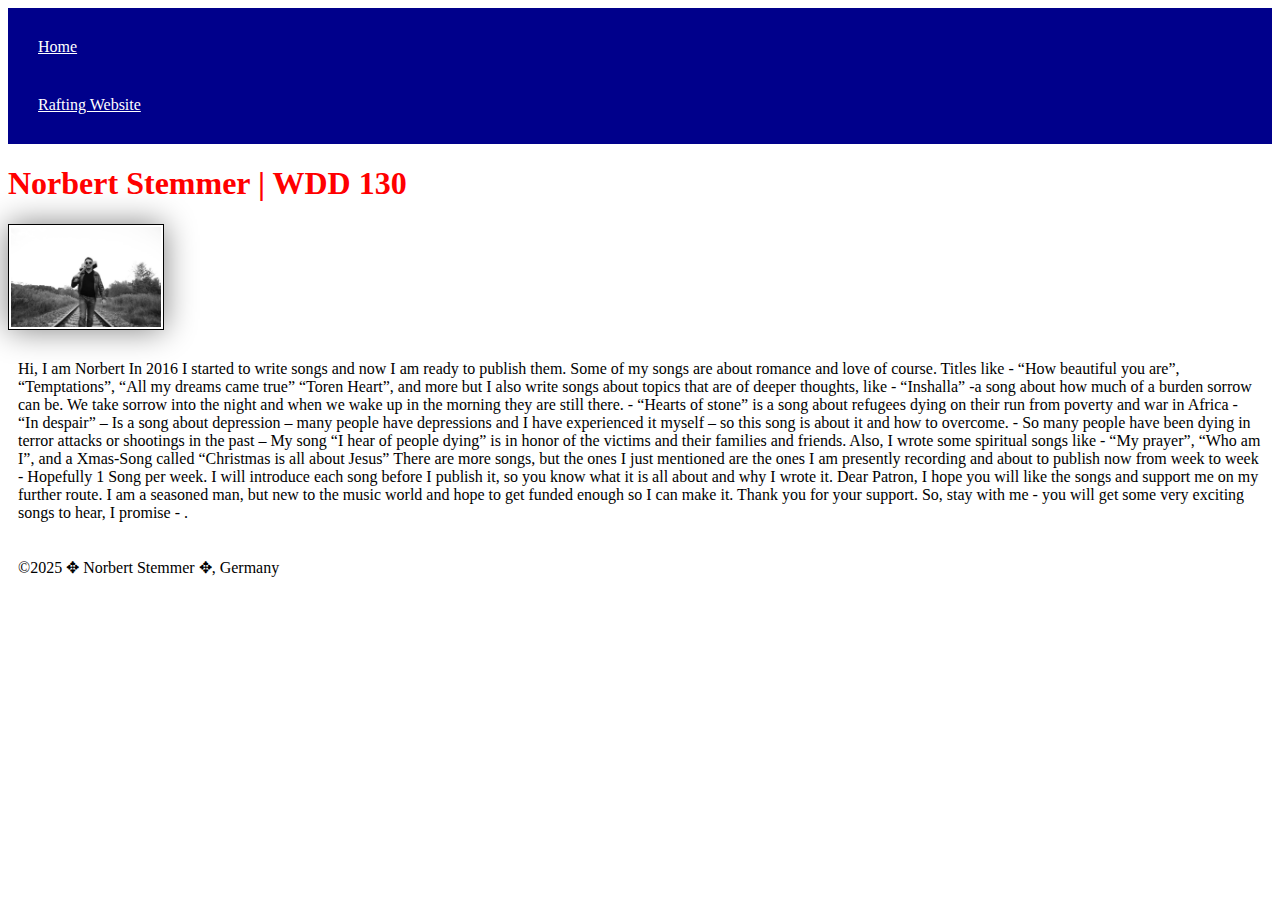
<file: index.html>
<!DOCTYPE html>
<html lang="en">
    <head>
        <meta charset="UTF-8">
        <meta name="viewport" content="width_device-width, initial-scale=1.0">
        <title>Norbert Stemmer | Songwriter | WDD130</title>
        <link rel="stylesheet" href="styles/styles.css"
    </head>
<body>
<header>
    <nav>
        <a href="#">Home</a>
        <a href="wwr/">Rafting Website</a>
    </nav>
</header>
<main>
    <h1>Norbert Stemmer | WDD 130 </h1>
    <img src="images/profile.png" alt="Hello, my name is Norbert Stemmer" width="200">
    <p>Hi, I am Norbert
        In 2016 I started to write songs and now I am ready to publish them.  
        Some of my songs are about romance and love of course. 
        Titles like
        -	“How beautiful you are”, “Temptations”, “All my dreams came true” “Toren Heart”, and more
        but I also write songs about topics that are of deeper thoughts, like
        -	“Inshalla” -a song about how much of a burden sorrow can be. We take sorrow into the night and when we wake up in the morning they are still there.
        -	“Hearts of stone” is a song about refugees dying on their run from poverty and war in Africa
        -	“In despair” – Is a song about depression – many people have depressions and I have experienced it myself – so this song is about it and how to overcome.
        -	So many people have been dying in terror attacks or shootings in the past – My song “I hear of people dying” is in honor of the victims and their families and friends.
        Also, I wrote some spiritual songs like
        -	“My prayer”, “Who am I”, and a Xmas-Song called “Christmas is all about Jesus”
        There are more songs, but the ones I just mentioned are the ones I am presently recording and about to publish now from week to week - Hopefully 1 Song per week.
        I will introduce each song before I publish it, so you know what it is all about and why I wrote it.
        Dear Patron, I hope you will like the songs and support me on my further route. I am a seasoned man, but new to the music world and hope to get funded enough so I can make it. 
        Thank you for your support.
        So, stay with me - you will get some very exciting songs to hear, I promise - 
        .</p>

</main>
<footer>
    <p>©2025 ✥ Norbert Stemmer ✥, Germany </p>
</footer>

</body>
</html>
</file>
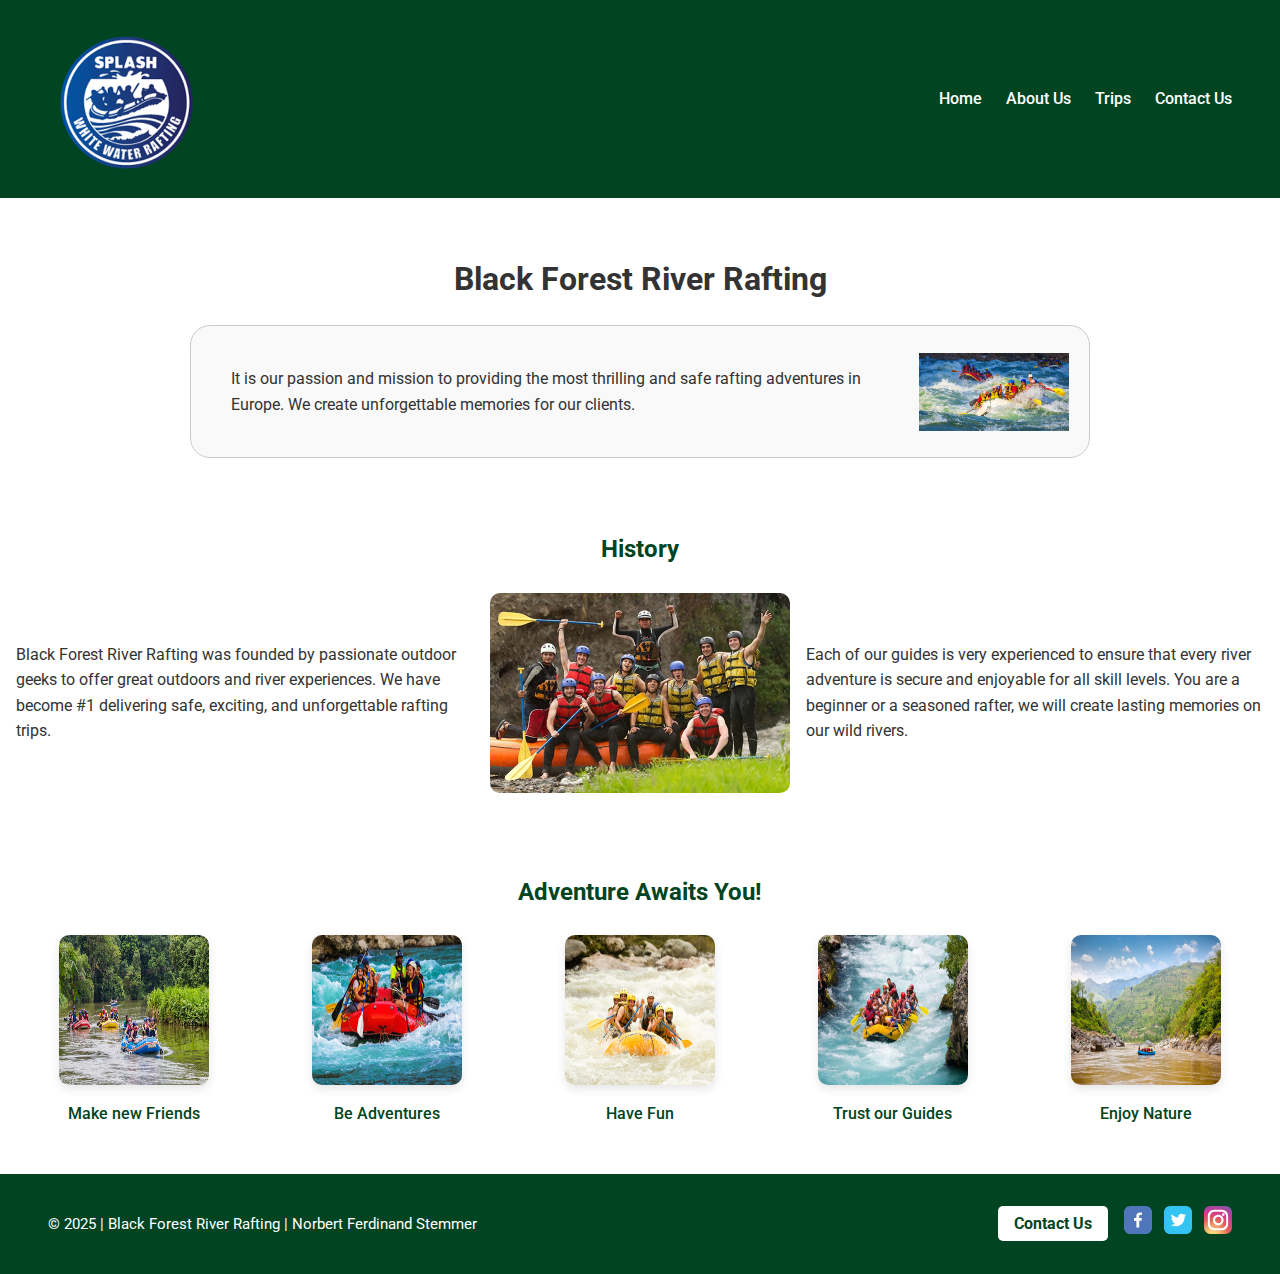
<file: wwr/about.html>
<!DOCTYPE html>
<html lang="en-US">

<head>
    <meta charset="UTF-8">
    <meta name="viewport" content="width=device-width, initial-scale=1">
    <meta name="description"
        content="This page provides an overview, information about its owners and staff, services, and basic trip summaries of Black Forest River Rafting. White River Rafting in beautiful Black Forest Germany.">
    <meta name="author" content="Norbert Ferdinand Stemmer">
    <title>About Us, Black Forest River Rafting</title>
    <link rel="stylesheet" href="styles/rafting.css">
    <link rel="preconnect" href="https://fonts.googleapis.com">
    <link rel="preconnect" href="https://fonts.gstatic.com" crossorigin>
    <link         
        href="https://fonts.googleapis.com/css2?family=Roboto+Serif:wght@100..900&family=Roboto+Slab:wght@100..900&family=Roboto:wght@100..900&display=swap"
        rel="stylesheet">
</head>

<body>
    <header>
        <img src="images/Logo.png" alt="Logo of Whihte River Rafting" class="logo">
        <nav>
            <a href="index.html">Home</a>
            <a href="about.html">About Us</a>
            <a href="trips.html">Trips</a>
            <a href="contact.html">Contact Us</a>
        </nav>
    </header>

    <main>
        <div class="hero">
            <h1>Black Forest River Rafting</h1>
            <div class="hero-content">
                <p>It is our passion and mission to providing the most thrilling and safe rafting adventures in Europe. We create unforgettable memories for our clients.</p>  
                <img src="images/rafting-banner.jpg" alt="Banner Image Rafting">
            </div>
        </div>

    <!-- Section for History --> 
        <section class="history">
            <h2>History</h2>
            <div class="history-content">
                <p>Black Forest River Rafting was founded by passionate outdoor geeks to offer great outdoors and river experiences. We have become #1 delivering safe, exciting, and unforgettable rafting trips.</p>
                <img src="images/river-rafting06.jpg" alt="History Image">
                <p>Each of our guides is very experienced to ensure that every river adventure is secure and enjoyable for all skill levels. You are a beginner or a seasoned rafter, we will create lasting memories on our wild rivers.</p>
            </div>
         </section>

    <!-- Section for Adventures -->        
        <section class="adventure">
            <h2>Adventure Awaits You!</h2>
            <div class="gallery">
                <figure>
                    <img src="images/river-rafting04.jpg" alt="Riverrafting1">
                    <figcaption>Make new Friends</figcaption>
                </figure>
                <figure>
                    <img src="images/river-rafting01.jpg" alt="Riverrafting2">
                    <figcaption>Be Adventures</figcaption>
                </figure>
                <figure>
                    <img src="images/river-rafting08.jpg" alt="Riverrafting3">
                    <figcaption>Have Fun</figcaption>
                </figure>
                <figure>
                    <img src="images/river-rafting02.jpg" alt="Riverrafting4">
                    <figcaption>Trust our Guides</figcaption>
                </figure><figure>
                    <img src="images/river-rafting05.jpg" alt="Riverrafting5">
                    <figcaption>Enjoy Nature</figcaption>
                </figure>
            </div>
            
        </section>
    </main>

    <footer>
        <p>© 2025 | Black Forest River Rafting | Norbert Ferdinand Stemmer</p>
        <div class="footer-btn">
            <a href="contact.html" class="contact-button">Contact Us</a>
        </div>

        <div class="socialmedia">
            <a href="https://facebook.com">
                <img src="images/facebook_icon.svg" alt="Facebook">
            </a>
            <a href="https://twitter.com">
                <img src="images/twitter_icon.svg" alt="Twitter">               
            </a>
            <a href="http://instagram.com">
                <img src="images/instagram_icon.svg" alt="Instagram">
            </a>
        </div>
    </footer>
</body>
</html>
</file>
<file: styles/styles.css>
nav {
    background-color: darkblue;
    padding: 10px;
}

nav a {
    color: white;
    display: block;
    padding: 20px;
}

h1 {
    color: red;
}

img {
    width: 150px;
    height: auto;
    border: 1px solid black;
    padding: 2px;
    box-shadow: 0 0 30px grey;
}

p {
    padding: 10px;
}
</file>
<file: wwr/styles/rafting.css>
/* Basis-Reset */
* {
    margin: 0;
    padding: 0;
    box-sizing: border-box;
}

/* Basic Colors and Fonts, Grundfarben und Schriften */
body {
    font-family: 'Roboto', sans-serif;
    background-color: white;
    color: #333;
    line-height: 1.6;
    padding: 0;
    margin: 0;
}

/* Header */
header {
    display: grid;
    grid-template-columns: auto 1fr;
    align-items: center;
    background-color: #014421;
    padding: 1.5rem 3rem;
    gap: 1rem;    
    color: white;
}

header img.logo {
    height: 150px;
}

nav {
    display: flex;
    justify-content: end;
    gap: 1.5rem;
    flex-wrap: wrap;
}

nav a {
    color: white;
    text-decoration: none;
    font-weight: 500;
    transition: color 0.3s;
}

nav a:hover {
    color: #c8e6c9;
}

section h2 {
    text-align: center;
    background-color: white;
    font-size: 1.5rem;
    color: #014421;
    margin-bottom: 0.5rem;
}

/* Hero Section */
.hero {
    background: white;
    padding: 3.5rem;
    display: flex;
    flex-direction: column;
    align-items: center;
    text-align: center;
}

.hero h1 {
    font-size: 2em;
    margin-bottom: 20px;
}

.hero-content {
    display: flex;
    flex-wrap: wrap;
    align-items: center;
    justify-content: space-between;
    max-width: 900px;
    width: 100%;
    text-align: left;
    border: 1px solid #ccc;
    padding: 20px;
    border-radius: 20px;
    background: #f9f9f9;
}

.hero-content p {
    flex: 1;
    margin: 20px;
}

.hero-content img {
    width: 150px;
    height: auto;
    flex-shrink: 0;
}

/* History Section */
.history {
    background-color: #ffffff;
    padding: 1rem 1rem 4rem 1rem;
}

.history-content {
    display: flex;
    flex-wrap: wrap;
    align-items: center;
    justify-content: space-around;
    text-align: left;
}

.history-content p {
    flex: 1 1 30%;
    min-width: 200px;
}

.history-content img {
    width: 300px;
    height: auto;
    border-radius: 10px;
    margin: 1rem;
    flex-shrink: 0;
}

/* Gallery / Adventure Section */
section .gallery {
    display: grid;
    grid-template-columns: repeat(auto-fit, minmax(100px, 1fr));
    gap: 1rem;
    padding: 1rem;
    background-color: white;
}

.gallery figure {
    text-align: center;
}

.gallery img {
    width: 150px;
    height: 150px;
    border-radius: 10px;
    box-shadow: 0 4px 10px rgba(0, 0, 0, 0.1);
}

.gallery figcaption {
    margin-top: 0.5rem;
    font-weight: 500;
    color: #014421;
    margin-bottom: 2rem;
}

/* Footer */
footer {
    background-color: #014421;
    color: white;
    padding: 2rem 3rem;
    display: flex;
    justify-content: space-between;
    align-items: center;
    flex-wrap: wrap;
    gap: 1rem;
}

footer p {
    margin: 0;
    font-size: 0.95rem;
    flex: 1 1 auto;
}

.footer-btn {
    flex: 0 0 auto;
}

.contact-button {
    background-color: #ffffff;
    color: #014421;
    padding: 0.5rem 1rem;
    text-decoration: none;
    border-radius: 5px;
    font-weight: bold;
    transition: background-color 0.3s;
    white-space: nowrap;
}

.contact-button:hover {
    background-color: #c8e6c9;
}

.socialmedia {
    display: flex;
    gap: 0.75rem;
    flex: 0 0 auto;
}

.socialmedia img {
    width: 28px;
    height: 28px;
    transition: transform 0.2s;
}

.socialmedia img:hover {
    transform: scale(1.1);
}

/* Prevents from scrolling horizantally, Verhindert horizontales scrollen */
html, body {
    max-width: 100%;
    overflow-x: hidden;
}

/* Bilder nie größer als Container */
img {
    max-width: 100%;
    height: auto;
}
/* Responsive Text Sizes 
768px = tablet ready, applies screen width is 768px or smaller*/
@media (max-width: 768px) {
    .hero-content,
    .history-content {
        flex-direction: column;
        align-items: center;
        text-align: center;
        gap: 1.5rem;
    }

    .history-content img {
        width: 80%;
        max-width: 300px;
        margin: 1rem 0;
    }

    .history-content p {
        width: 100%;
        padding: 0 1rem;
    }
}

/* 480px is for mobile, applies screen width is 480px or smaller */
@media (max-width: 480px) {
    header {
/*        display: grid;
        grid-template-columns: 1fr; */
        display: flex;
        flex-direction: column;
        align-items: center;
/*        justify-items: center; */
        text-align: center;
    }

    header img.logo {
        margin-bottom: 1rem;
    }

    footer {
        display: flex;
        flex-direction: column;
        align-items: center;
    }

    nav {
        display: flex;
        flex-direction: column;
        align-items: center;
    }

    .gallery {
        grid-template-columns: repeat(auto-fit, minmax(120px, 1fr));
        gap: 0.5rem;
        padding: 0.5rem;
    }

    .gallery img {
        width: 100px;
        height: 100px;

    }

    .gallery figcaption {
        font-size: 0.9rem;
        margin-bottom: 1rem;
    }
}
</file>
